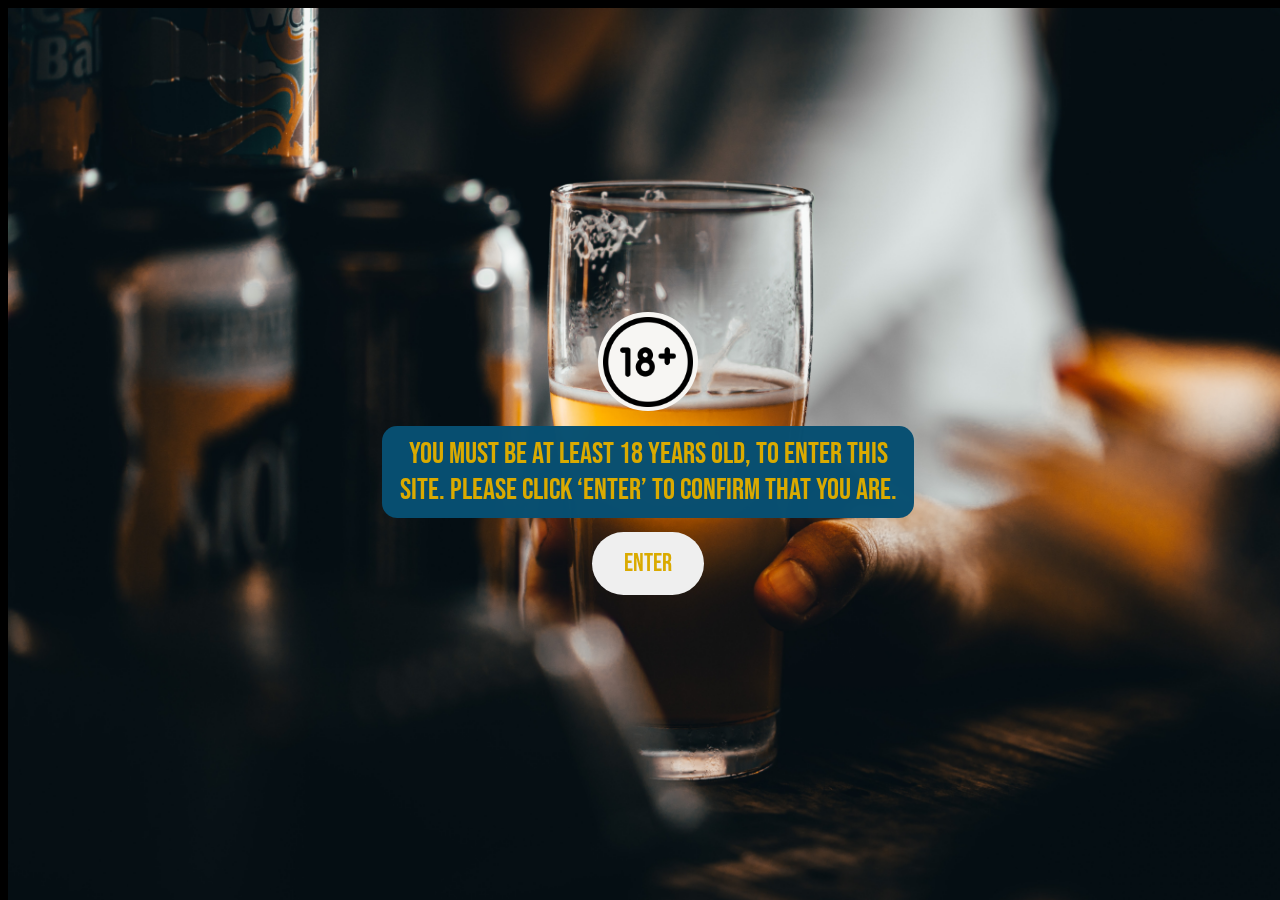
<file: index.html>
<!DOCTYPE html>
<html lang="en">
    <head>
        <meta charset="UTF-8">
        <title>18+</title>
        <link rel="stylesheet" href="index.css">
        <link rel="shortcut icon" href="images/favicon.svg">
        <meta name="description" content="Definitely, best beer market">
        <meta name="keywords" content="beer, beer shop, beer market, alcohol, beer kharkiv, beer delievery">
        <link media="print" rel="stylesheet" href="print.css">
        <meta name="viewport" content="width=device-width, initial-scale=1.0" />
    </head>
    <body>

        <div class="container">
            <div class="center">
                <div class="object">
                    <div class="image">
                        <img alt="18+" src="images/age-limit.png">
                    </div>
                </div>
                <div class="text" >
                    You must be at least 18 years old, to enter this site.
                    Please click ‘Enter’ to confirm that you are.
                </div>
                <div class="object">
                    <form action="beergo-catalog-beer.html" target="_self" >
                        <button class="button">Enter</button>
                    </form>
                </div>
            </div>
        </div>

    </body>
</html>
</file>
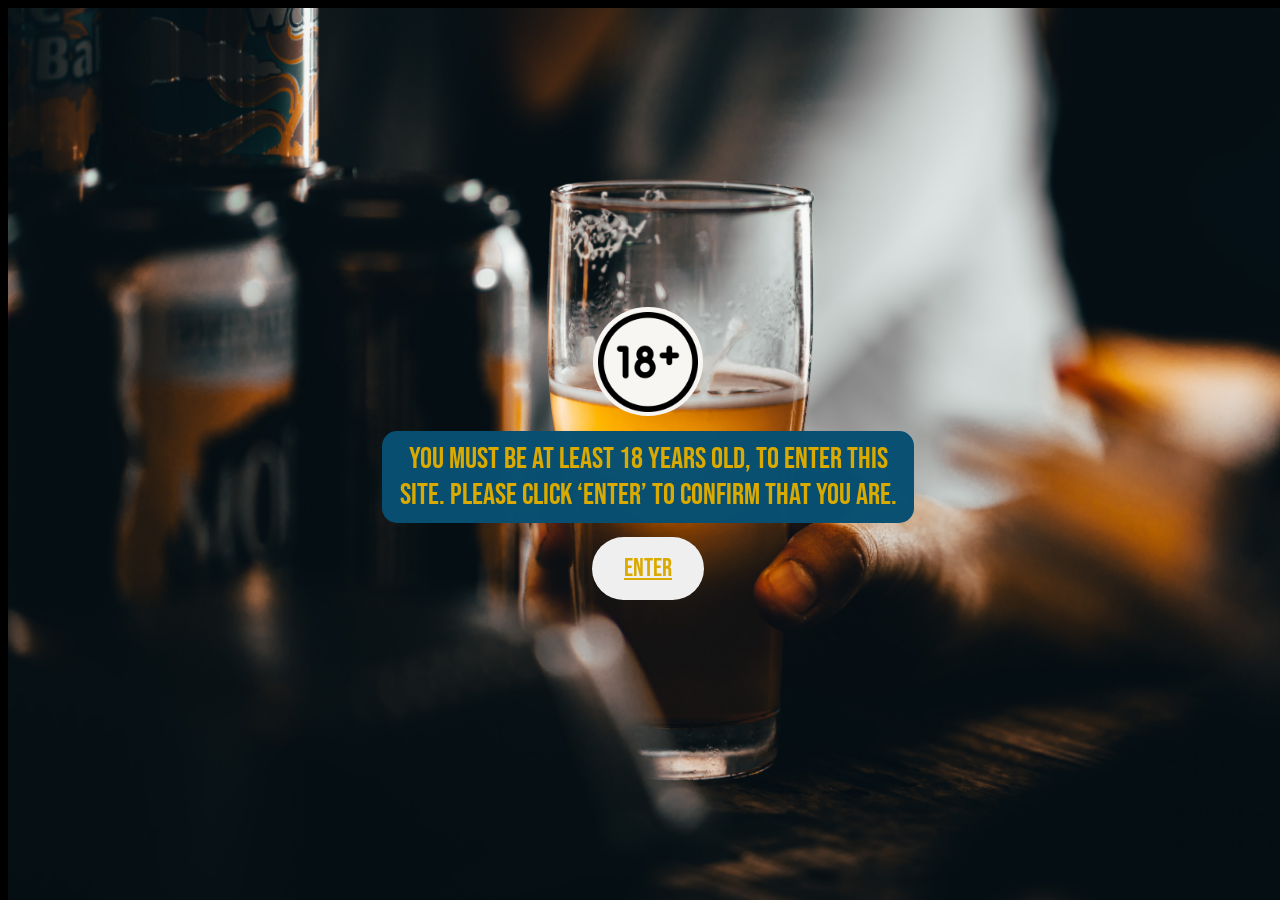
<file: untitleddd 3/index.html>
<!DOCTYPE html>
<html lang="en">
    <head>
        <meta charset="UTF-8">
        <title>18+</title>
        <link rel="stylesheet" href="index.css">
    </head>
    <body>
    <div class="container">
        <div class="center">
            <div class="object">
                <div class="image">
                    <img alt="18+" src="images/age-limit.png" width="100" height="100">
                </div>
            </div>
        <div class="text" >
            You must be at least 18 years old, to enter this site.
            Please click ‘Enter’ to confirm that you are.
        </div>
            <div class="object">
                <button class="button"> <a href="beergo-catalog-beer.html">Enter</a> </button>
            </div>
        </div>
    </div>
    </body>
</html>
</file>
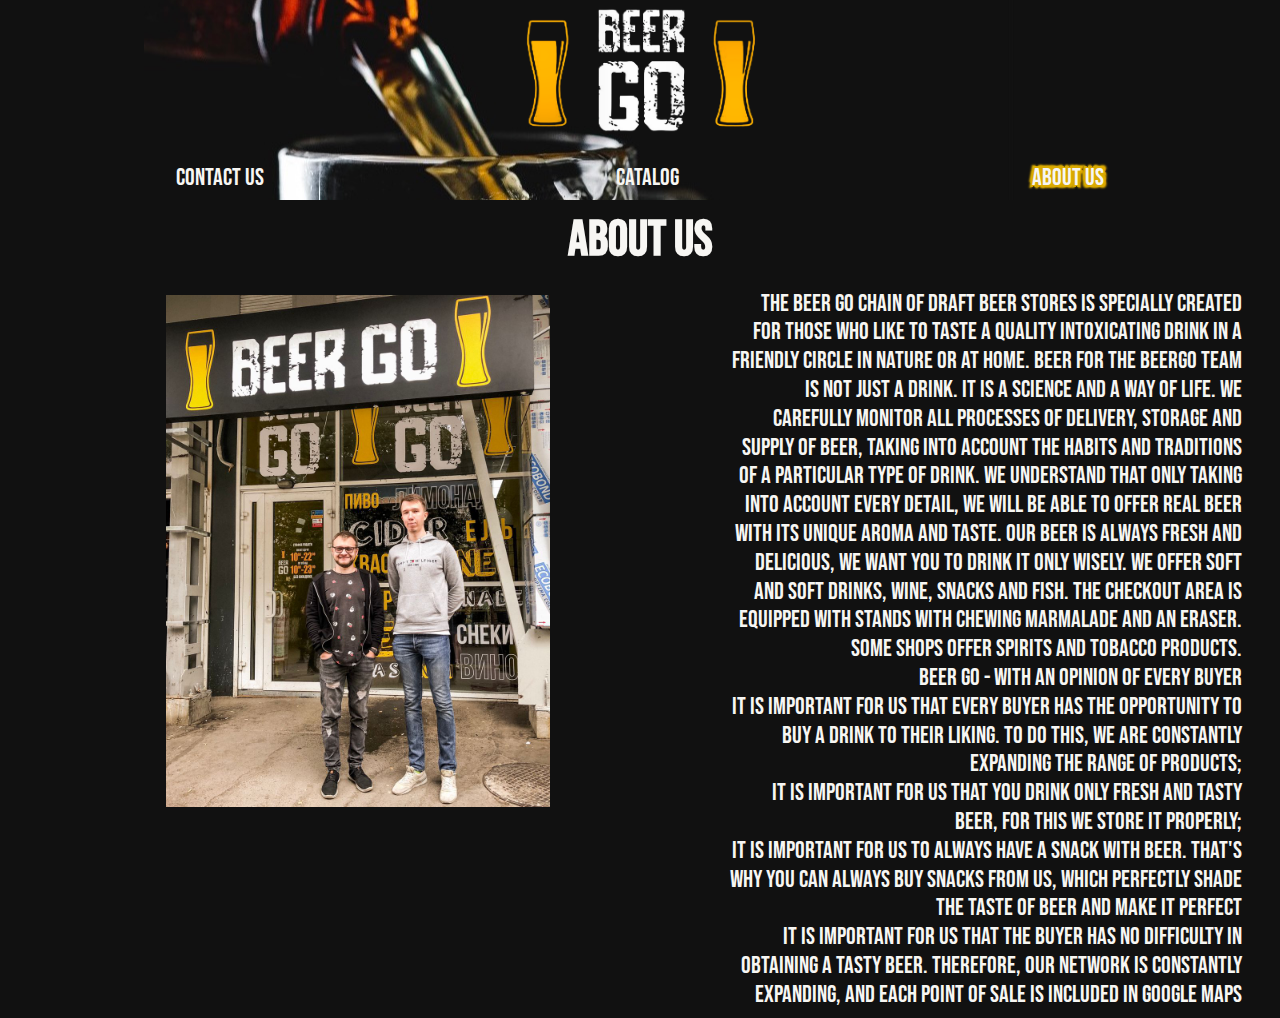
<file: beergo-about-us.html>
<!DOCTYPE html>
<html lang="en">
    <head>
        <meta charset="UTF-8">
        <title>About us</title>
        <link rel="stylesheet" href="base.css">
        <link rel="stylesheet" href="beergo-about-us.css">
        <link rel="shortcut icon" href="images/favicon.svg">
        <meta name="description" content="Our main principles of work" />
        <meta name="viewport" content="width=device-width, initial-scale=1.0">
        <link media="print" rel="stylesheet" href="print.css">
        <link rel="stylesheet" type="text/css" media="(max-width:480px)" href="base-mobile.css" />
    </head>
    <body>

        <div class="container">
            <header class="top-picture">
                    <div class="header-icon">
                        <img id="headerpicture" src="images/IMG_2230.png" alt="header picture">
                    </div>
                    <nav class="navigation">
                        <div class="menu">
                            <div class="menu-item">
                                <a href="beergo-contacts.html">Contact us</a>
                            </div>
                            <div class="menu-item">
                                <a href="beergo-catalog-beer.html">Catalog</a>
                            </div>
                            <div class="menu-item">
                                <a href="beergo-about-us.html" class="active">About us</a>
                            </div>
                        </div>
                    </nav>
                    <h1> About us </h1>
            </header>
            <main class="about-us">
                    <div class="photo-of-us">

                        <div class="photo2">
                            <img src="images/we/photo_2020.jpg" alt="Something went wrong :( Here should be photo of us">
                        </div>
                    </div>
                    <div class="text-about-us">
                        The Beer Go chain of draft beer stores is specially created for those who like to taste a quality intoxicating drink in a friendly circle in nature or at home. Beer for the BeerGo team is not just a drink. It is a science and a way of life. We carefully monitor all processes of delivery, storage and supply of beer, taking into account the habits and traditions of a particular type of drink. We understand that only taking into account every detail, we will be able to offer real beer with its unique aroma and taste.
                        Our beer is always fresh and delicious, we want you to drink it only wisely.
                        We offer soft and soft drinks, wine, snacks and fish. The checkout area is equipped with stands with chewing marmalade and an eraser. Some shops offer spirits and tobacco products.

                        <p>
                       Beer Go - WITH AN OPINION OF EVERY BUYER

                        </p>

                        <p>
                        It is important for us that every buyer has the opportunity to buy a drink to their liking. To do this, we are constantly expanding the range of products;

                        </p>

                        <p> It is important for us that you drink only fresh and tasty beer, for this we store it properly;

                        </p>
                            <p>It is important for us to always have a snack with beer. That's why you can always buy snacks from us, which perfectly shade the taste of beer and make it perfect

                            </p>
                            <p> It is important for us that the buyer has no difficulty in obtaining a tasty beer. Therefore, our network is constantly expanding, and each point of sale is included in Google Maps

                        </p>
                    </div>
            </main>
        </div>
    </body>
</html>
</file>
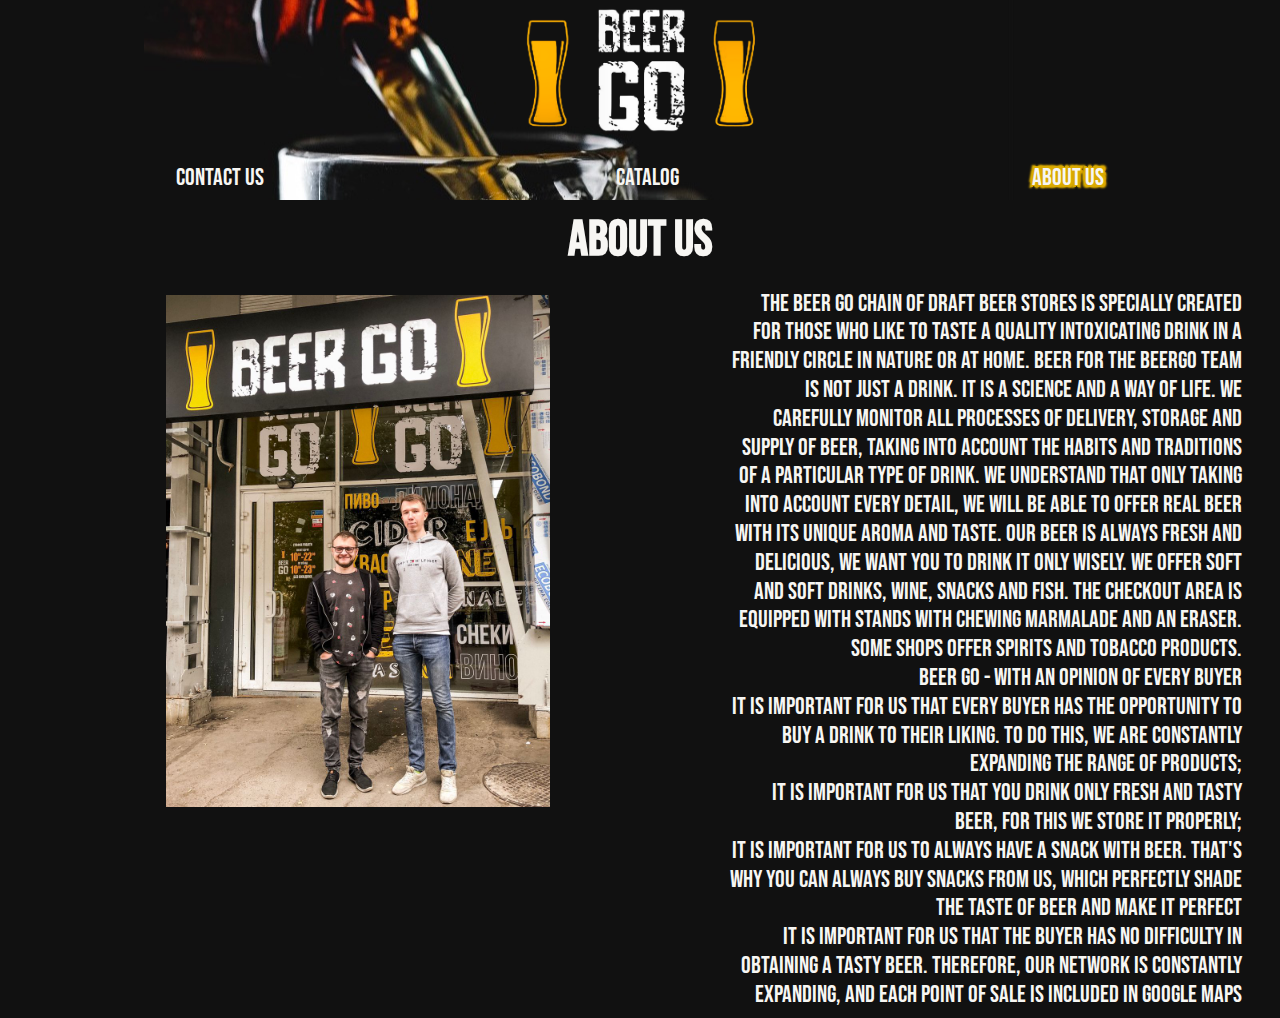
<file: beergo-about-us — копия.html>
<!DOCTYPE html>
<html lang="en">
    <head>
        <meta charset="UTF-8">
        <title>About us</title>
        <link rel="stylesheet" href="base.css">
        <link rel="stylesheet" href="beergo-about-us.css">
        <link rel="shortcut icon" href="images/favicon.ico" type="image/x-icon">
    </head>
    <body>
        <div class="container">
                <div class="top-picture">
                    <div class="header-icon">
                        <img id="headerpicture" src="images/IMG_2230.png">
                    </div>
                    <nav class="navigation">
                        <div class="menu">
                            <div class="menu-item">
                                <a href="beergo-contacts.html">Contact us</a>
                            </div>
                            <div class="menu-item">
                                <a href="beergo-catalog-beer.html">Catalog</a>
                            </div>
                            <div class="menu-item">
                                <a href="beergo-about-us.html" class="active">About us</a>
                            </div>
                        </div>
                    </nav>
                    <h1> About us </h1>
                </div>
            <div class="about-us">
                <div class="photo-of-us">

                    <div class="photo2">
                        <img src="images/we/photo_2020-11-28 22.20.38.jpeg" alt="Something went wrong :( Here should be photo of us">
                    </div>
                </div>
                <div class="text-about-us">
                    The Beer Go chain of draft beer stores is specially created for those who like to taste a quality intoxicating drink in a friendly circle in nature or at home. Beer for the BeerGo team is not just a drink. It is a science and a way of life. We carefully monitor all processes of delivery, storage and supply of beer, taking into account the habits and traditions of a particular type of drink. We understand that only taking into account every detail, we will be able to offer real beer with its unique aroma and taste.
                    Our beer is always fresh and delicious, we want you to drink it only wisely.
                    We offer soft and soft drinks, wine, snacks and fish. The checkout area is equipped with stands with chewing marmalade and an eraser. Some shops offer spirits and tobacco products.

                   <p>
                       Beer Go - WITH AN OPINION OF EVERY BUYER

                   </p>

                    <p>
                        It is important for us that every buyer has the opportunity to buy a drink to their liking. To do this, we are constantly expanding the range of products;

                    </p>

                   <p> It is important for us that you drink only fresh and tasty beer, for this we store it properly;

                   </p>
                    <p>It is important for us to always have a snack with beer. That's why you can always buy snacks from us, which perfectly shade the taste of beer and make it perfect

                    </p>
                   <p> It is important for us that the buyer has no difficulty in obtaining a tasty beer. Therefore, our network is constantly expanding, and each point of sale is included in Google Maps

                   </p>
                </div>
            </div>

        </div>
    </body>
</html>
</file>
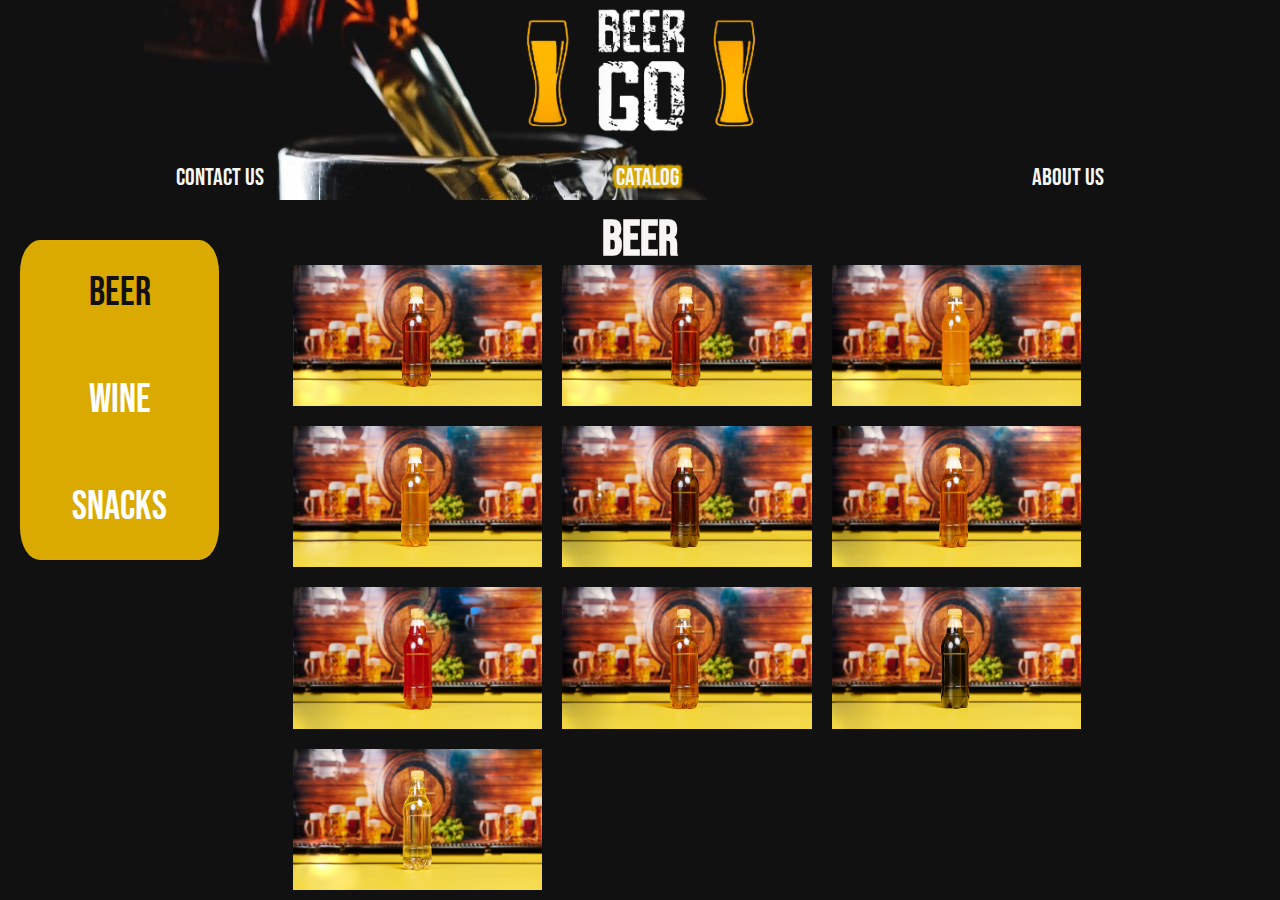
<file: beergo-catalog-beer.html>
<!DOCTYPE html>
<html lang="en">
    <head>
        <meta charset="UTF-8">
        <title>Catalog</title>
        <link rel="stylesheet" type="text/css" href="base.css">
        <link rel="stylesheet" type="text/css" href="beergo-catalog.css">
        <link rel="shortcut icon" href="images/favicon.svg" >
        <meta name="description" content="BeerGo store product catalog" />
        <meta name="viewport" content="width=device-width, initial-scale=1.0">
        <link media="print" rel="stylesheet" href="print.css">
        <link rel="stylesheet" type="text/css" media="(max-width:480px)" href="base-mobile.css" />
        <link rel="stylesheet" type="text/css" media="(max-width:480px)" href="beergo-catalog-mobile.css" />

    </head>
    <body>

        <div class="container">
            <header class="top-picture">
                <div class="header-icon">
                    <img id="headerpicture" src="images/IMG_2230.png" alt="Beer Go">
                </div>
                <nav class="navigation">
                    <div class="menu">
                        <div class="menu-item">
                            <a href="beergo-contacts.html">Contact us</a>
                        </div>
                        <div class="menu-item">
                            <a class="active">Catalog</a>
                        </div>
                        <div class="menu-item">
                            <a href="beergo-about-us.html">About us</a>
                        </div>
                    </div>
                </nav>
                <h1 class="page-title">Beer</h1>
            </header>

            <main class="main">

                    <aside class="sidemenu">
                        <div class="sidemenu-items-container">
                            <div class="sidemenu-item-active"><a href="beergo-catalog-beer.html">Beer</a></div>
                            <div class="sidemenu-item"><a href="beergo-catalog-wine.html"> Wine </a></div>
                            <div class="sidemenu-item"><a href="beergo-catalog-snacks.html">Snacks</a></div>
                        </div>
                    </aside>

                <div class="products-menu">
                        <div class="product">
                        <img src="products/altmuller.jpg" alt="Something went wrong :( Trust us, our beer is beautiful!" class="product-picture">
                        <div class="name">
                            <p class="productNameText">Altmuller</p>
                        </div>
                        </div>
                        <div class="product">
                        <img src="products/altmuller.jpg" alt="Something went wrong :( Trust us, our beer is beautiful!" class="product-picture">
                        <div class="name">
                            <p class="productNameText">Blanche New Brew</p>
                        </div>
                        </div>
                        <div class="product">
                        <img src="products/Weisburgwhite.jpg" alt="Something went wrong :( Trust us, our beer is beautiful!" class="product-picture">
                        <div class="name">
                            <p class="productNameText">Weisburg white</p>
                        </div>
                        </div>
                        <div class="product">
                        <img src="products/Weisburglight.jpg" alt="Something went wrong :( Trust us, our beer is beautiful!" class="product-picture">
                        <div class="name">
                            <p class="productNameText">Weisburg light</p>
                        </div>
                        </div>
                        <div class="product">
                        <img src="products/oakgarden.jpg" alt="Something went wrong :( Trust us, our beer is beautiful!" class="product-picture">
                        <div class="name">
                            <p class="productNameText">Oak garden</p>
                        </div>
                        </div>
                        <div class="product">
                        <img src="products/soulofabrewer.jpg" alt="Something went wrong :( Trust us, our beer is beautiful!" class="product-picture">
                        <div class="name">
                            <p class="productNameText">soul of a brewer</p>
                        </div>
                        </div>
                        <div class="product">
                        <img src="products/raspberrycider.jpg" alt="Something went wrong :( Trust us, our beer is beautiful!" class="product-picture">
                        <div class="name">
                            <p class="productNameText">raspberry cider</p>
                        </div>
                        </div>
                        <div class="product">
                        <img src="products/madbrew.jpg" alt="Something went wrong :( Trust us, our beer is beautiful!" class="product-picture">
                        <div class="name">
                            <p class="productNameText">Mad brew IPA</p>
                        </div>
                        </div>
                        <div class="product">
                        <img src="products/originaldark.jpg" alt="Something went wrong :( Trust us, our beer is beautiful!" class="product-picture">
                        <div class="name">
                            <p class="productNameText">Original Dark New Brew</p>
                        </div>
                        </div>
                            <div class="product">
                                <img src="products/fragolinowithstrawberries.jpg" alt="Something went wrong :( Trust us, our beer is beautiful!" class="product-picture">
                            <div class="name">
                                <p class="productNameText">Fragolino</p><wbr><p>with</p><wbr><p>strawberries</p>
                            </div>
                        </div>
                </div>
            </main>
        </div>
    </body>
</html>
</file>
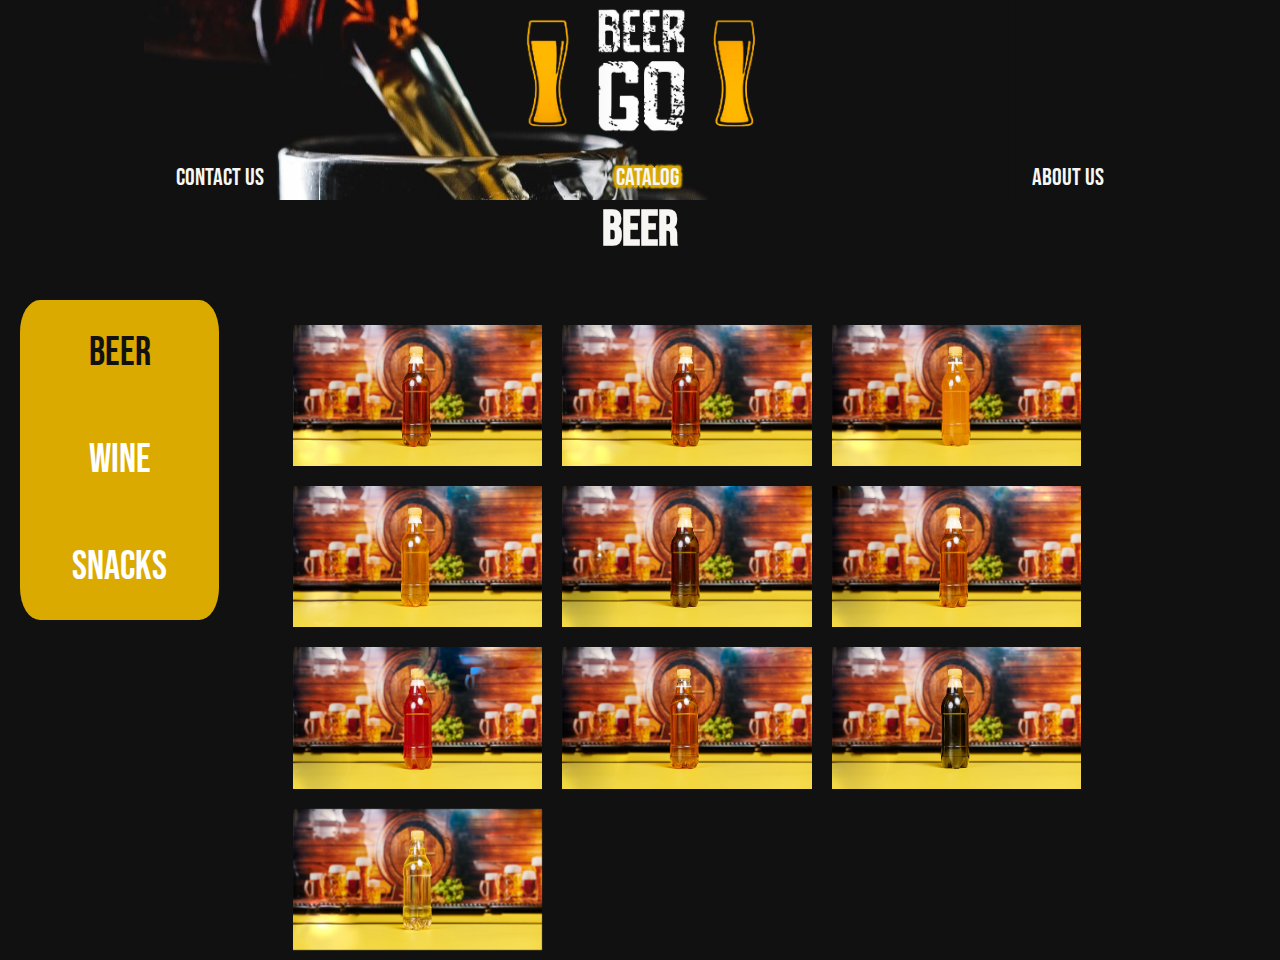
<file: beergo-catalog-beer — копия.html>
<!DOCTYPE html>
<html lang="en">
    <head>
        <meta charset="UTF-8">
        <title>Catalog</title>
        <link rel="stylesheet" href="base.css">
        <link rel="stylesheet" href="beergo-catalog.css">
        <link rel="shortcut icon" href="images/favicon.ico" type="image/x-icon">
    </head>
    <body>
        <div class="container">

            <div class="top-picture">
                <div class="header-icon">
                    <img id="headerpicture" src="images/IMG_2230.png" alt="Beer Go">
                </div>
                <nav class="navigation">
                    <div class="menu">
                        <div class="menu-item">
                            <a href="beergo-contacts.html">Contact us</a>
                        </div>
                        <div class="menu-item">
                            <a class="active">Catalog</a>
                        </div>
                        <div class="menu-item">
                            <a href="beergo-about-us.html">About us</a>
                        </div>
                    </div>
                </nav>
            </div>


            <h1 class="page-title">Beer</h1>
            <div class="main">
                <div class="sidemenu">
                    <div class="sidemenu-items-container">
                        <div class="sidemenu-item-active"><a href="beergo-catalog-beer.html">Beer</a></div>
                        <div class="sidemenu-item"><a href="beergo-catalog-wine.html"> Wine </a></div>
                        <div class="sidemenu-item"><a href="beergo-catalog-snacks.html">Snacks</a></div>
                    </div>
                </div>
                <div class="products-menu">
                    <div class="product">
                        <img src="products/altmuller.jpg" alt="Something went wrong :( Trust us, our beer is beautiful!" class="product-picture">
                        <div class="name">
                            <p class="productNameText">Altmuller</p>
                        </div>
                    </div>
                    <div class="product">
                        <img src="products/altmuller.jpg" alt="Something went wrong :( Trust us, our beer is beautiful!" class="product-picture">
                        <div class="name">
                            <p class="productNameText">Blanche New Brew</p>
                        </div>
                    </div>
                    <div class="product">
                        <img src="products/Weisburgwhite.jpg" alt="Something went wrong :( Trust us, our beer is beautiful!" class="product-picture">
                        <div class="name">
                            <p class="productNameText">Weisburg white</p>
                        </div>
                    </div>
                    <div class="product">
                        <img src="products/Weisburglight.jpg" alt="Something went wrong :( Trust us, our beer is beautiful!" class="product-picture">
                        <div class="name">
                            <p class="productNameText">Weisburg light</p>
                        </div>
                    </div>
                    <div class="product">
                        <img src="products/oakgarden.jpg" alt="Something went wrong :( Trust us, our beer is beautiful!" class="product-picture">
                        <div class="name">
                            <p class="productNameText">Oak garden</p>
                        </div>
                    </div>
                    <div class="product">
                        <img src="products/soulofabrewer.jpg" alt="Something went wrong :( Trust us, our beer is beautiful!" class="product-picture">
                        <div class="name">
                            <p class="productNameText">soul of a brewer</p>
                        </div>
                    </div>
                    <div class="product">
                        <img src="products/raspberrycider.jpg" alt="Something went wrong :( Trust us, our beer is beautiful!" class="product-picture">
                        <div class="name">
                            <p class="productNameText">raspberry cider</p>
                        </div>
                    </div>
                    <div class="product">
                        <img src="products/madbrew.jpg" alt="Something went wrong :( Trust us, our beer is beautiful!" class="product-picture">
                        <div class="name">
                            <p class="productNameText">Mad brew IPA</p>
                        </div>
                    </div>
                    <div class="product">
                        <img src="products/originaldark.jpg" alt="Something went wrong :( Trust us, our beer is beautiful!" class="product-picture">
                        <div class="name">
                            <p class="productNameText">Original Dark New Brew</p>
                        </div>
                    </div>
                    <div class="product">
                        <img src="products/fragolinowithstrawberries.jpg" alt="Something went wrong :( Trust us, our beer is beautiful!" class="product-picture">
                        <div class="name">
                            <p class="productNameText">Fragolino</p><wbr><p>with</p><wbr><p>strawberries</p>
                        </div>
                    </div>
                </div>
            </div>
        </div>
    </body>
</html>
</file>
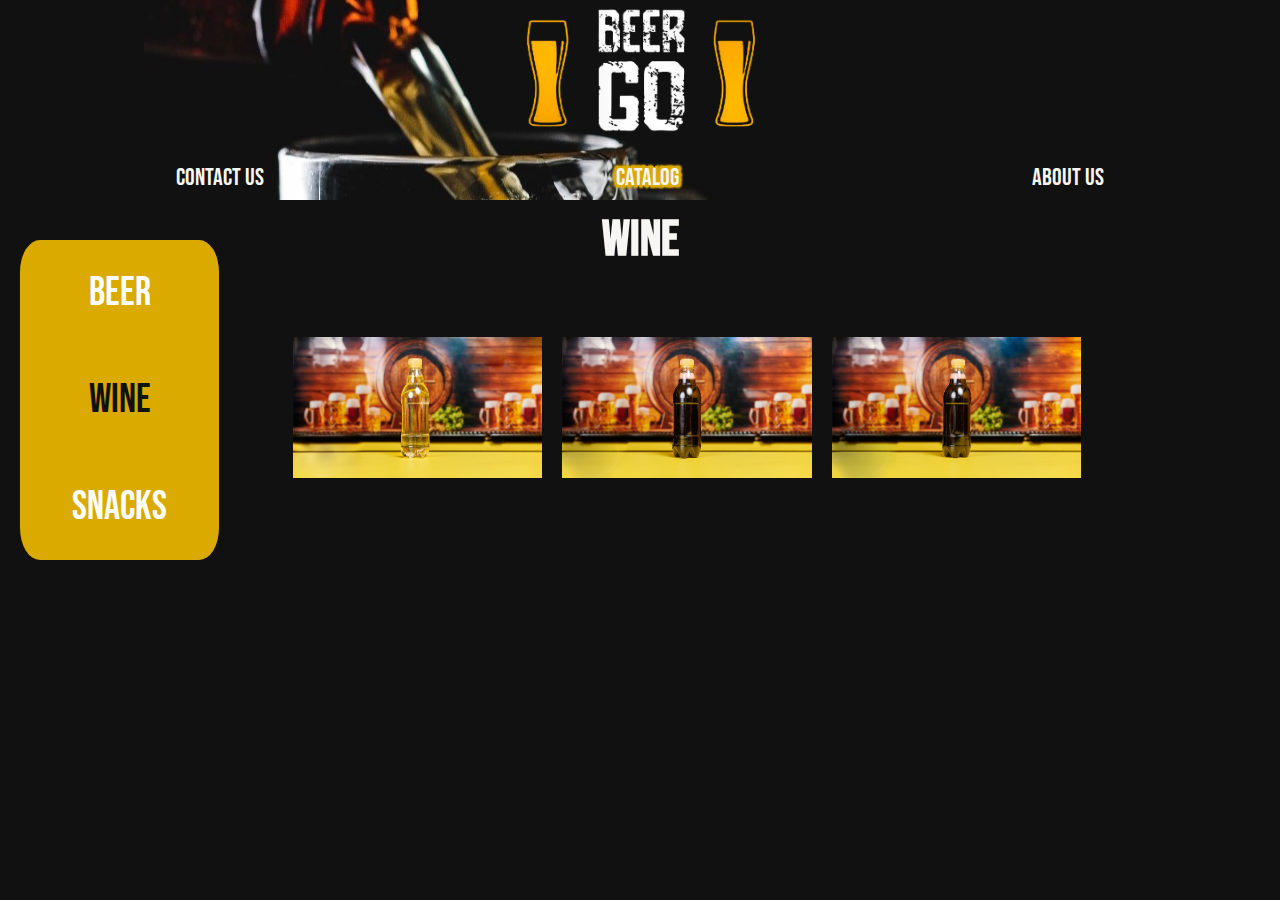
<file: beergo-catalog-wine.html>
<!DOCTYPE html>
<html lang="en">
    <head>
        <meta charset="UTF-8">
        <title>Catalog</title>
        <link rel="stylesheet" href="base.css">
        <link rel="stylesheet" href="beergo-catalog.css">
        <link rel="shortcut icon" href="images/favicon.svg">
        <meta name="description" content="BeerGo store product catalog" />
        <meta name="viewport" content="width=device-width, initial-scale=1.0">
        <link media="print" rel="stylesheet" href="print.css">
        <link rel="stylesheet" type="text/css" media="(max-width:480px)" href="base-mobile.css" />
        <link rel="stylesheet" type="text/css" media="(max-width:480px)" href="beergo-catalog-mobile.css" />

    </head>
    <body>

        <div class="container">
            <header class="top-picture">
                        <div class="header-icon">
                            <img id="headerpicture" src="images/IMG_2230.png" alt="Beer go">
                        </div>
                        <nav class="navigation">
                            <div class="menu">
                                <div class="menu-item">
                                    <a href="beergo-contacts.html">Contact us</a>
                                </div>
                                <div class="menu-item">
                                    <a class="active">Catalog</a>
                                </div>
                                <div class="menu-item">
                                    <a href="beergo-about-us.html">About us</a>
                                </div>
                            </div>
                        </nav>
                <h1 class="page-title">Wine</h1>
            </header>
            <main class="main">

                    <aside class="sidemenu">
                        <div class="sidemenu-items-container">
                            <div class="sidemenu-item"><a href = "beergo-catalog-beer.html">Beer</a></div>
                            <div class="sidemenu-item-active"><a href="beergo-catalog-wine.html">Wine</a></div>
                            <div class="sidemenu-item"><a href="beergo-catalog-snacks.html">Snacks</a></div>
                        </div>
                    </aside>


                    <div class="products-menu">
                        <div class="product">
                            <img src="products/whitewine.jpg" alt="Something went wrong :( Trust us, our wine is beautiful!" class="product-picture">
                            <div class="name">
                                <p class="product-name-text">White wine</p>
                            </div>
                        </div>
                        <div class="product">
                                <img src="products/mulledwine.jpg" alt="Something went wrong :( Trust us, our wine is beautiful!" class="product-picture">
                                <div class="name">
                                    <p class="product-name-text">Mulled wine</p>
                                </div>
                        </div>

                        <div class="product">
                                <img src="products/redwine.jpg" alt="Something went wrong :( Trust us, our wine is beautiful!" class="product-picture">
                                <div class="name">
                                <p class="product-name-text">Red wine</p>
                                </div>
                        </div>
                    </div>
            </main>
        </div>
    </body>
</html>
</file>
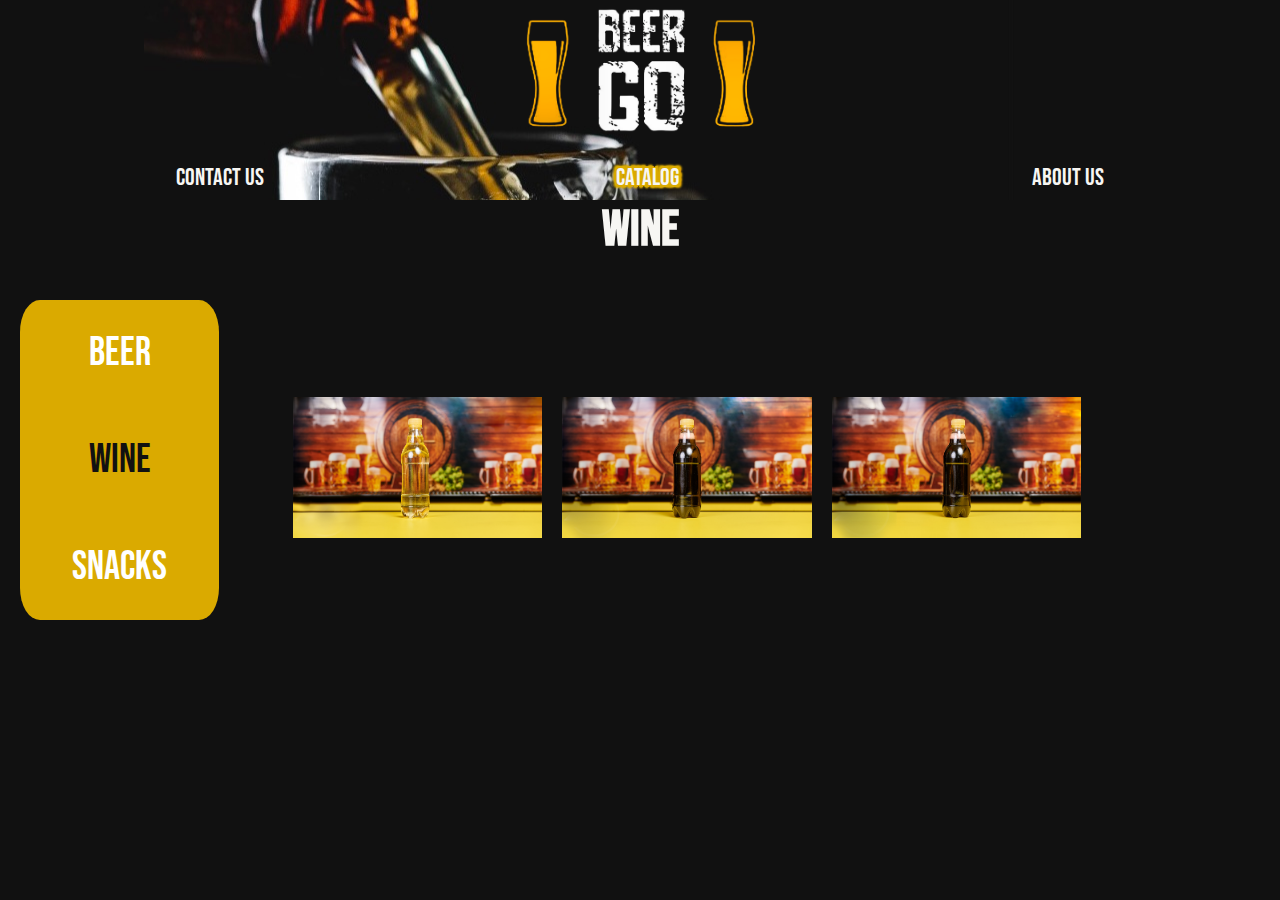
<file: beergo-catalog-wine — копия.html>
<!DOCTYPE html>
<html lang="en">
    <head>
        <meta charset="UTF-8">
        <title>Catalog</title>
        <link rel="stylesheet" href="base.css">
        <link rel="stylesheet" href="beergo-catalog.css">
        <link rel="shortcut icon" href="images/favicon.ico" type="image/x-icon">
    </head>
    <body>
        <div class="container">
            <div class="header">
                <div class="top-picture">
                    <div class="header-icon">
                        <img id="headerpicture" src="images/IMG_2230.png" alt="Beer go">
                    </div>
                    <nav class="navigation">
                        <div class="menu">
                            <div class="menu-item">
                                <a href="beergo-contacts.html">Contact us</a>
                            </div>
                            <div class="menu-item">
                                <a class="active">Catalog</a>
                            </div>
                            <div class="menu-item">
                                <a href="beergo-about-us.html">About us</a>
                            </div>
                        </div>
                    </nav>
                </div>

            </div>
            <h1 class="page-title">Wine</h1>
            <div class="main">
                <div class="sidemenu">
                    <div class="sidemenu-items-container">
                        <div class="sidemenu-item"><a href = "beergo-catalog-beer.html">Beer</a></div>
                        <div class="sidemenu-item-active"><a href="beergo-catalog-wine.html">Wine</a></div>
                        <div class="sidemenu-item"><a href="beergo-catalog-snacks.html">Snacks</a></div>
                    </div>
                </div>
                <div class="products-menu">
                    <div class="product">
                        <img src="products/whitewine.jpg" alt="Something went wrong :( Trust us, our wine is beautiful!" class="product-picture">
                        <div class="name">
                            <p class="product-name-text">White wine</p>
                        </div>
                    </div>
                    <div class="product">
                        <img src="products/mulledwine.jpg" alt="Something went wrong :( Trust us, our wine is beautiful!" class="product-picture">
                        <div class="name">
                            <p class="product-name-text">Mulled wine</p>
                        </div>
                    </div>
                    <div class="product">
                        <img src="products/redwine.jpg" alt="Something went wrong :( Trust us, our wine is beautiful!" class="product-picture">
                        <div class="name">
                            <p class="product-name-text">Red wine</p>
                        </div>
                    </div>
                </div>
            </div>
        </div>

    </body>
</html>
</file>
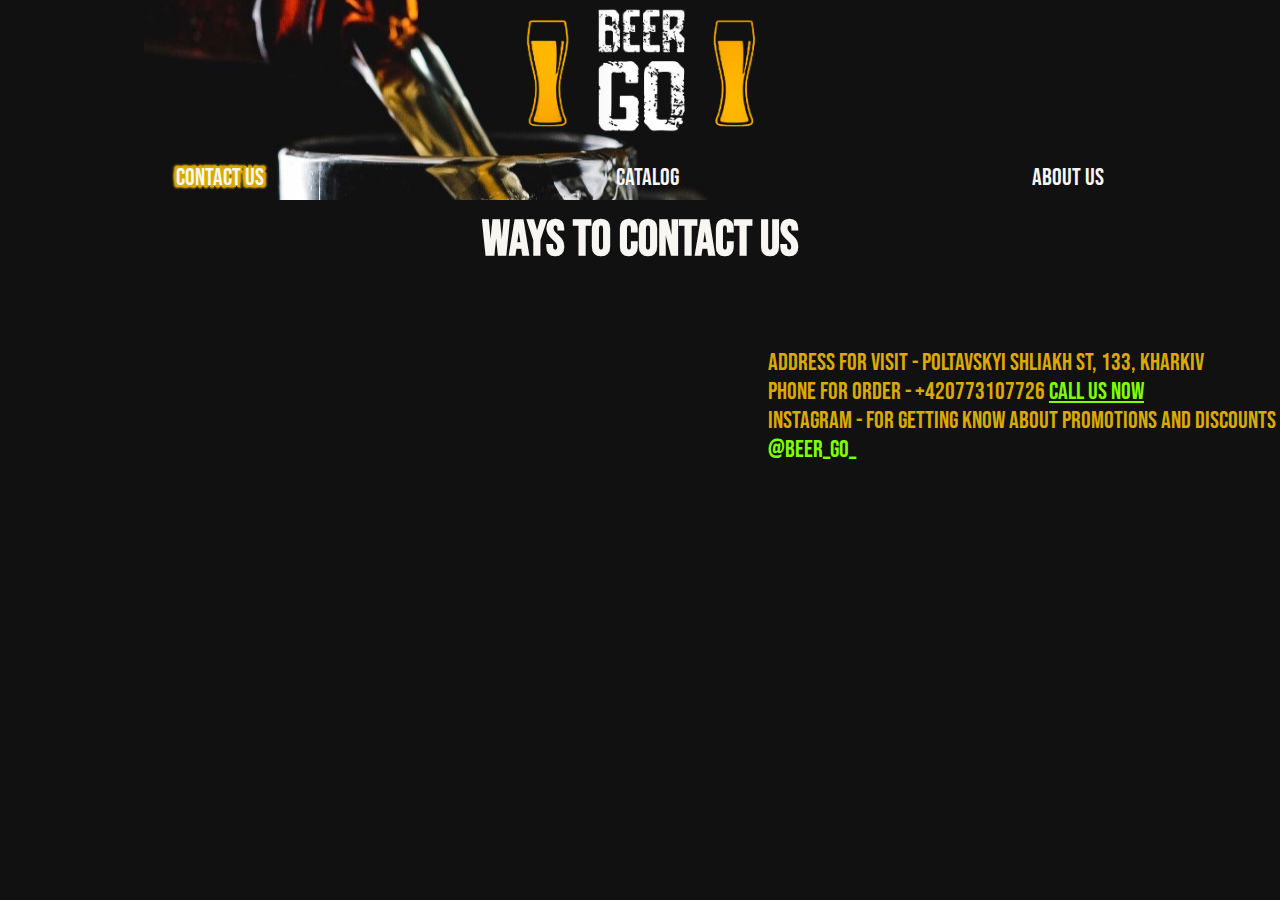
<file: beergo-contacts.html>
<!DOCTYPE html>
<html lang="en">
    <head>
        <meta charset="UTF-8">
        <title>Contact us</title>
        <link rel="stylesheet" href="base.css">
        <link rel="shortcut icon" href="images/favicon.svg" >
        <meta name="description" content="Beergo - how to contact us and where to find us." />
        <meta name="viewport" content="width=device-width, initial-scale=1.0">
        <link media="print" rel="stylesheet" href="print.css">
        <link rel="stylesheet" type="text/css" media="(max-width:480px)" href="base-mobile.css" />

    </head>
    <body>
        <div class="container">
            <header class="top-picture">
                <div class="header-icon">
                    <img id="headerpicture" src="images/IMG_2230.png" alt="header picture">
                </div>
                    <nav class="navigation">
                        <div class="menu">
                            <div class="menu-item">
                                <a href="beergo-contacts.html" class="active">Contact us</a>
                            </div>
                            <div class="menu-item">
                                <a href="beergo-catalog-beer.html">Catalog</a>
                            </div>
                            <div class="menu-item">
                                <a href="beergo-about-us.html">About us</a>
                            </div>
                        </div>
                    </nav>
                <h1> Ways to contact us </h1>
            </header>
            <main class="way-to-contact">
                    <div class="map">
                        <iframe src="https://www.google.com/maps/embed?pb=!1m18!1m12!1m3!1d2565.4589628089766!2d36.18473131521278!3d49.98400412874585!2m3!1f0!2f0!3f0!3m2!1i1024!2i768!4f13.1!3m3!1m2!1s0x4127a17072fd62e5%3A0x39c07a959a202434!2sBeer%20GO!5e0!3m2!1sen!2sua!4v1606653284244!5m2!1sen!2sua" width="600" height="450"  style="border:0;" allowfullscreen="" aria-hidden="false" tabindex="0">

                        </iframe>
                    </div>
                    <div class ="contacts">
                            <p>
                                Address for visit - Poltavskyi Shliakh St, 133, Kharkiv

                            </p>

                            <p>
                                Phone for order - +420773107726 <a style="color: chartreuse" href="tel:+420773107726">Call us now</a>

                            </p>

                            <p>
                                Instagram - for getting know about promotions and discounts <a style="color: chartreuse" href="https://www.instagram.com/beer_go_/" class="instagram"> @Beer_go_ </a>

                            </p>
                    </div>
            </main>
        </div>
    </body>
</html>
</file>
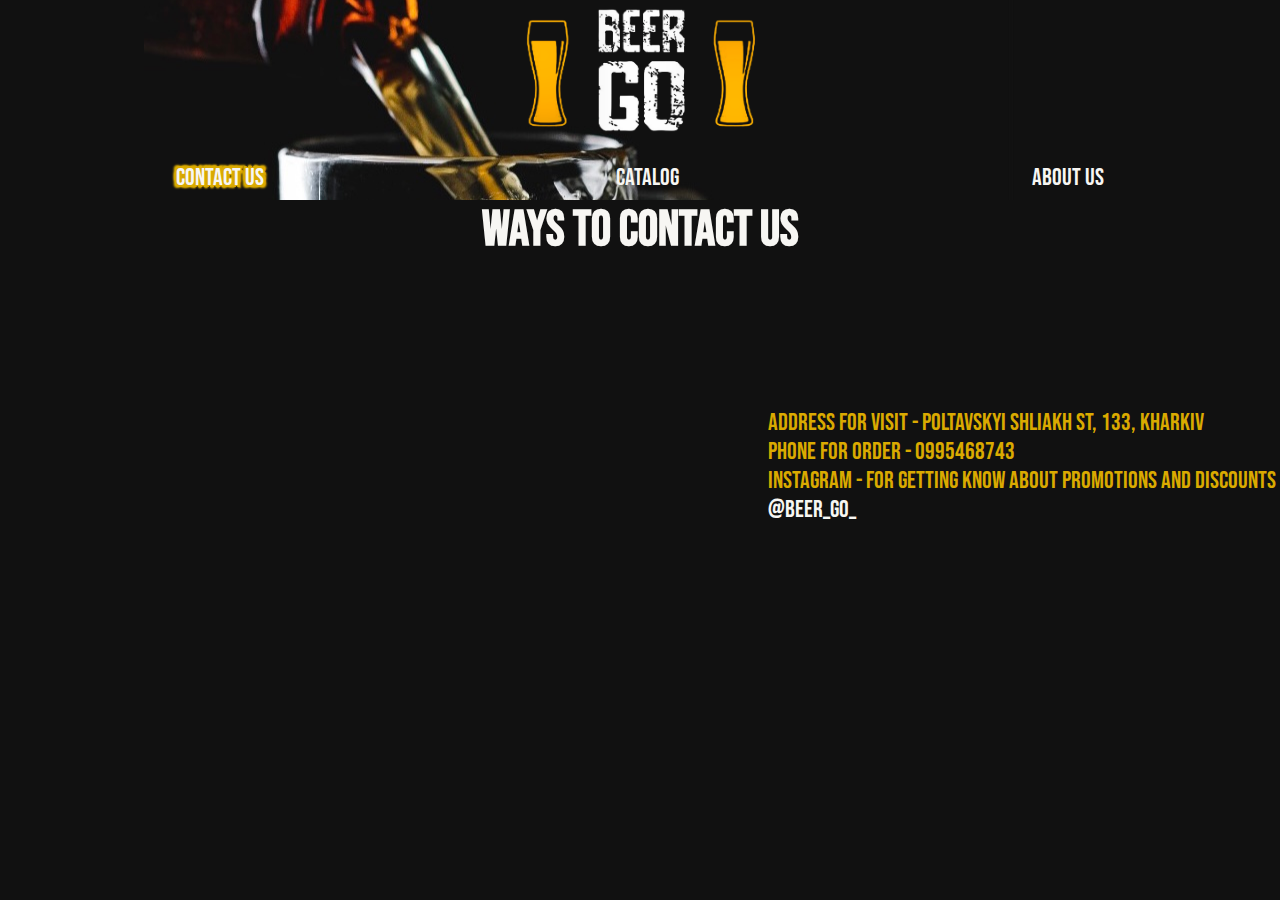
<file: beergo-contacts — копия.html>
<!DOCTYPE html>
<html lang="en">
    <head>
        <meta charset="UTF-8">
        <title>Contact us</title>
        <link rel="stylesheet" href="base.css">
        <link rel="shortcut icon" href="images/favicon.ico" type="image/x-icon">
    </head>
    <body>
        <div class="container">

            <div class="top-picture">
                <div class="header-icon">
                    <img id="headerpicture" src="images/IMG_2230.png">
                </div>
                <nav class="navigation">
                    <div class="menu">
                        <div class="menu-item">
                            <a href="beergo-contacts.html" class="active">Contact us</a>
                        </div>
                        <div class="menu-item">
                            <a href="beergo-catalog-beer.html">Catalog</a>
                        </div>
                        <div class="menu-item">
                            <a href="beergo-about-us.html">About us</a>
                        </div>
                    </div>
                </nav>
            </div>
            <h1> Ways to contact us </h1>
            <div class="way-to-contact">
                <div class="map">
                    <iframe src="https://www.google.com/maps/embed?pb=!1m18!1m12!1m3!1d2565.4589628089766!2d36.18473131521278!3d49.98400412874585!2m3!1f0!2f0!3f0!3m2!1i1024!2i768!4f13.1!3m3!1m2!1s0x4127a17072fd62e5%3A0x39c07a959a202434!2sBeer%20GO!5e0!3m2!1sen!2sua!4v1606653284244!5m2!1sen!2sua" width="600" height="450" frameborder="0" style="border:0;" allowfullscreen="" aria-hidden="false" tabindex="0">

                    </iframe>
                </div>
                    <div class ="contacts">
                        <p>
                            Address for visit - Poltavskyi Shliakh St, 133, Kharkiv

                        </p>

                        <p>
                            Phone for order - 0995468743

                        </p>

                        <p>
                            Instagram - for getting know about promotions and discounts <a href="https://www.instagram.com/beer_go_/" class="instagram"> @Beer_go_ </a>

                        </p>

                    </div>
            </div>
            </div>


    </body>
</html>
</file>
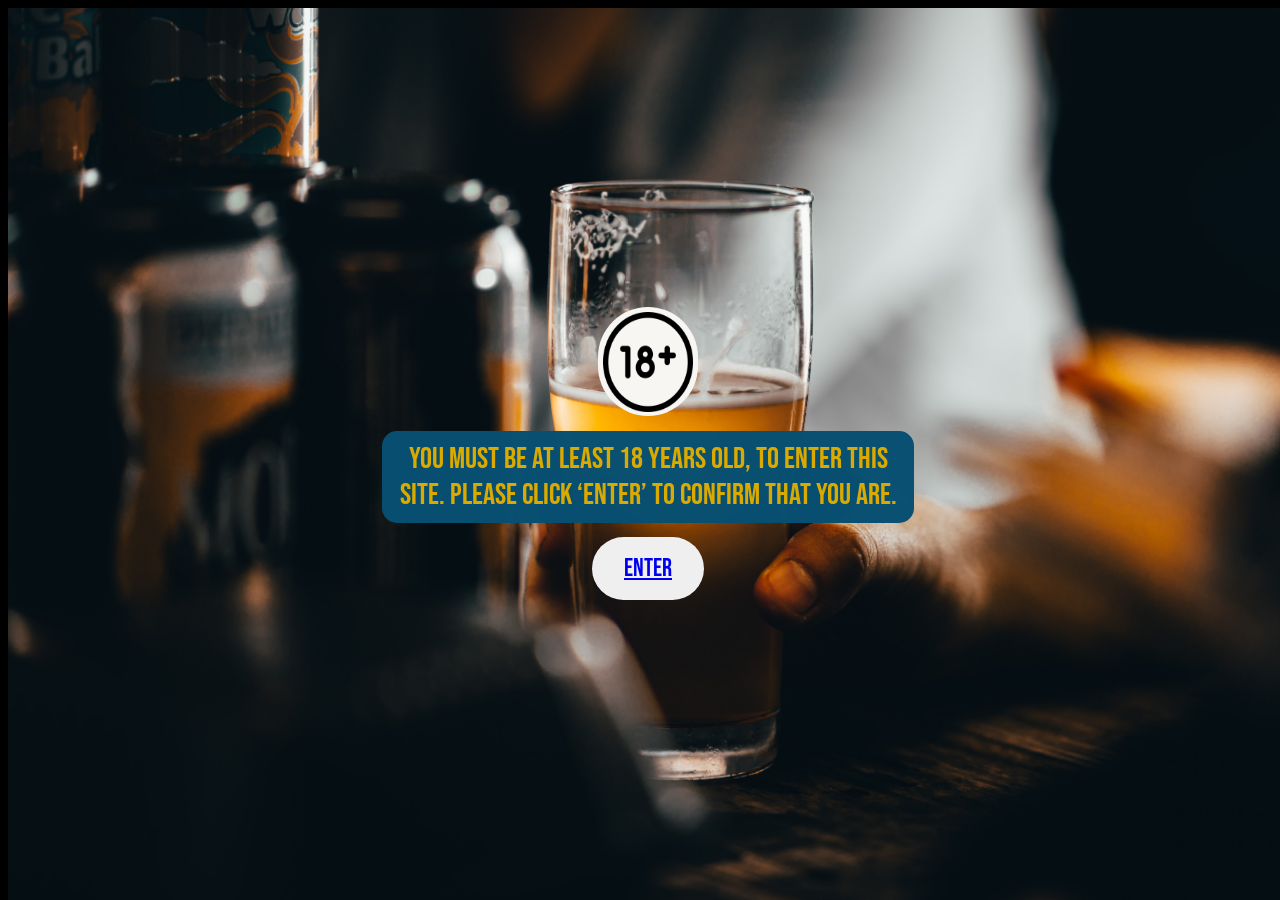
<file: index — копия.html>
<!DOCTYPE html>
<html lang="en">
    <head>
        <meta charset="UTF-8">
        <title>18+</title>
        <link rel="stylesheet" href="index.css">
        <link rel="shortcut icon" href="images/favicon.ico" type="image/x-icon">
    </head>
    <body>
    <div class="container">
        <div class="center">
            <div class="object">
                <div class="image">
                    <img alt="18+" src="images/age-limit.png" width="100" height="100">
                </div>
            </div>
        <div class="text" >
            You must be at least 18 years old, to enter this site.
            Please click ‘Enter’ to confirm that you are.
        </div>
            <div class="object">
                <button class="button"> <a href="beergo-catalog-beer.html">Enter</a> </button>
            </div>
        </div>
    </div>
    </body>
</html>
</file>
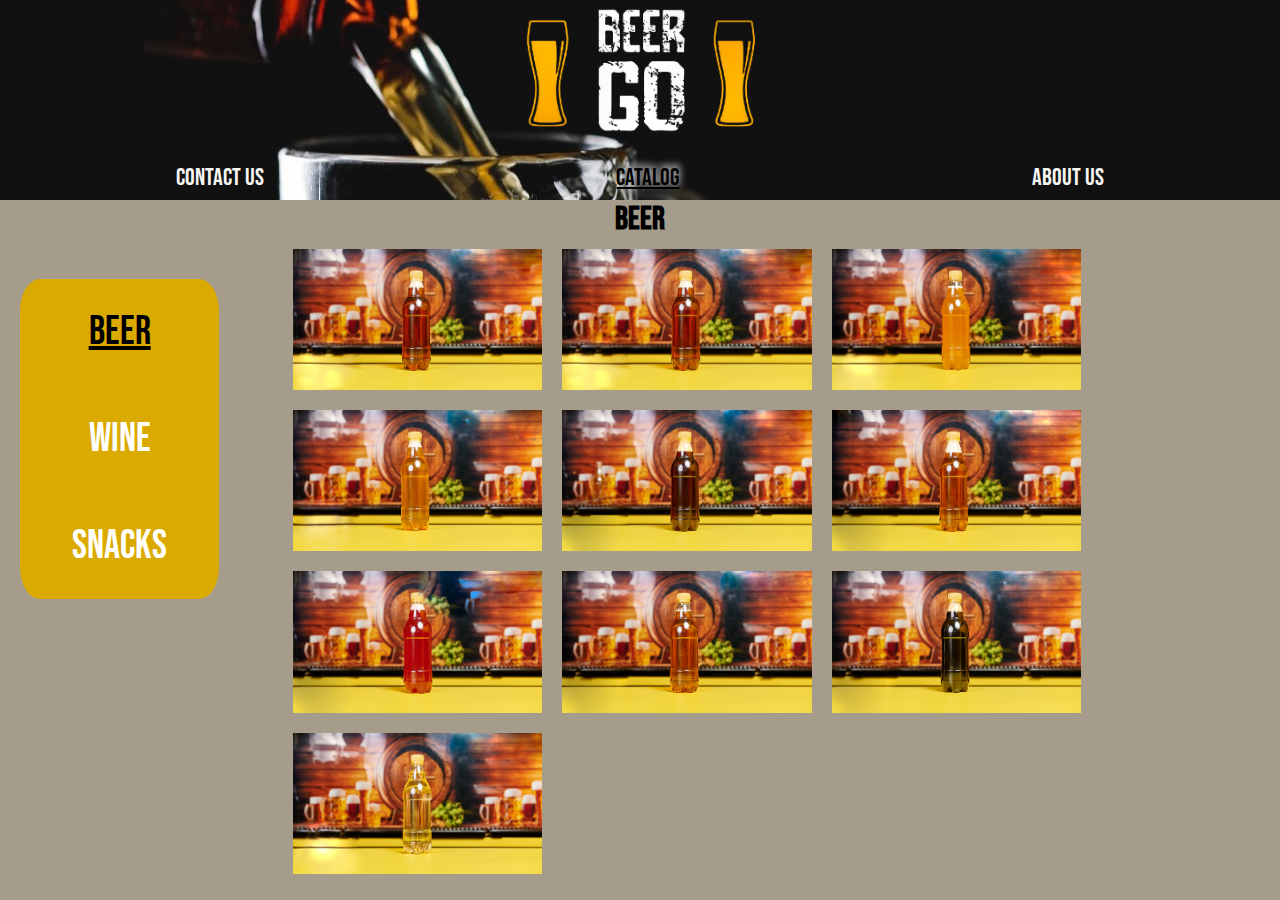
<file: untitleddd 3/beergo-catalog-beer.html>
<!DOCTYPE html>
<html lang="en">
    <head>
        <meta charset="UTF-8">
        <title>Catalog</title>
        <link rel="stylesheet" href="base.css">
        <link rel="stylesheet" href="beergo-catalog.css">
    </head>
    <body>
        <div class="container">

            <div class="top-picture">
                <div class="header-icon">
                    <img id="headerpicture" src="images/IMG_2230.png">
                </div>
                <nav class="navigation">
                    <div class="menu">
                        <div class="menu-item">
                            <a href="beergo-contacts.html">Contact us</a>
                        </div>
                        <div class="menu-item">
                            <a class="active">Catalog</a>
                        </div>
                        <div class="menu-item">
                            <a href="beergo-about-us.html">About us</a>
                        </div>
                    </div>
                </nav>
            </div>


            <h1 class="page-title">Beer</h1>
            <div class="main">
                <div class="sidemenu">
                    <div class="sidemenu-items-container">
                        <div class="sidemenu-item-active"><a href="beergo-catalog-beer.html">Beer</a></div>
                        <div class="sidemenu-item"><a href="beergo-catalog-wine.html"> Wine </a></div>
                        <div class="sidemenu-item"><a href="beergo-catalog-snacks.html">Snacks</a></div>
                    </div>
                </div>
                <div class="products-menu">
                    <div class="product">
                        <img src="products/altmuller.jpg" alt="" class="product-picture">
                        <div class="name">
                            <p class="productNameText">Altmuller</p>
                        </div>
                    </div>
                    <div class="product">
                        <img src="products/altmuller.jpg" alt="" class="product-picture">
                        <div class="name">
                            <p class="productNameText">Blanche New Brew</p>
                        </div>
                    </div>
                    <div class="product">
                        <img src="products/Weisburgwhite.jpg" alt="" class="product-picture">
                        <div class="name">
                            <p class="productNameText">Weisburg white</p>
                        </div>
                    </div>
                    <div class="product">
                        <img src="products/Weisburglight.jpg" alt="" class="product-picture">
                        <div class="name">
                            <p class="productNameText">Weisburg light</p>
                        </div>
                    </div>
                    <div class="product">
                        <img src="products/oakgarden.jpg" alt="" class="product-picture">
                        <div class="name">
                            <p class="productNameText">Oak garden</p>
                        </div>
                    </div>
                    <div class="product">
                        <img src="products/soulofabrewer.jpg" alt="" class="product-picture">
                        <div class="name">
                            <p class="productNameText">soul of a brewer</p>
                        </div>
                    </div>
                    <div class="product">
                        <img src="products/raspberrycider.jpg" alt="" class="product-picture">
                        <div class="name">
                            <p class="productNameText">raspberry cider</p>
                        </div>
                    </div>
                    <div class="product">
                        <img src="products/madbrew.jpg" alt="" class="product-picture">
                        <div class="name">
                            <p class="productNameText">Mad brew IPA</p>
                        </div>
                    </div>
                    <div class="product">
                        <img src="products/originaldark.jpg" alt="" class="product-picture">
                        <div class="name">
                            <p class="productNameText">Original Dark New Brew</p>
                        </div>
                    </div>
                    <div class="product">
                        <img src="products/fragolinowithstrawberries.jpg" alt="" class="product-picture">
                        <div class="name">
                            <p class="productNameText">Fragolino</p><wbr><p>with</p><wbr><p>strawberries</p>
                        </div>
                    </div>
                </div>
            </div>
        </div>
    </body>
</html>
</file>
<file: index.css>
@import url('https://fonts.googleapis.com/css2?family=Bebas+Neue&family=Roboto&display=swap');


  body {
    background-color: black;
}

.container {
    background-image: url("images/josh-olalde-b0EBo7iwLTQ-unsplash.jpg");
    background-repeat: no-repeat;
    background-size: cover;
    display: flex;
    flex-direction: column;
    position: fixed;
    width: 100%;
    height: 100%;
    justify-content: center;
}

.text {
    border-radius: 15px;
    background-color: rgba(7,79,113,0.99);
    color: #daaa00;
    width: 40%;
    display: flex;
    justify-content: center;
    align-items: center;
    text-align: center;
    margin-left: auto;
    margin-right: auto;
    font-family: 'Bebas Neue', cursive;
    min-width: 30%;
    padding: 10px;
    font-size: 30px;
}

div.object {
    width: 50%;
    display: flex;
    justify-content: center;
    margin-left: auto;
    margin-right: auto;
    padding-top: 10px;
    padding-bottom: 15px;

}

.image {
    width: 90px;
    background-color: #f7f6f3;
    border-radius: 55px;
    padding-top: 5px;
    padding-left: 5px;
    padding-right: 5px;
 }
img {
    width: 100%;
}

.button {
    border: none;
    border-radius: 100px;
    /*background-color: black;*/
    color: rgba(7,79,113,0.99);
    padding: 16px 32px;
    text-align: center;
    color: #daaa00;
    display: inline-block;
    font-size: 25px;
    font-family: 'Bebas Neue', cursive;
    font-style: inherit;
    margin: 4px 2px;
    transition-duration: 0.4s;
    cursor: pointer;
}

.button:hover {
    background-color: #cb6015;
}

.form a {
    color: #daaa00;

}
</file>
<file: print.css>
.object, .navigation, .sidemenu,.map {
    display: none;
}
</file>
<file: untitleddd 3/index.css>
@import url('https://fonts.googleapis.com/css2?family=Bebas+Neue&family=Roboto&display=swap');


  body {
    background-color: black;
}

.container {
    background-image: url("images/josh-olalde-b0EBo7iwLTQ-unsplash.jpg");
    background-repeat: no-repeat;
    background-size: cover;
    display: flex;
    flex-direction: column;
    position: fixed;
    width: 100%;
    height: 100%;
    justify-content: center;
}

.text {
    border-radius: 15px;
    background-color: rgba(7,79,113,0.99);
    color: #daaa00;
    width: 40%;
    display: flex;
    justify-content: center;
    align-items: center;
    text-align: center;
    margin-left: auto;
    margin-right: auto;
    font-family: 'Bebas Neue', cursive;
    min-width: 30%;
    padding: 10px;
    font-size: 30px;
}

div.object {
    width: 50%;
    display: flex;
    justify-content: center;
    margin-left: auto;
    margin-right: auto;
    padding-top: 10px;
    padding-bottom: 15px;

}

.image {
    width: 100;
    height: 100;
    background-color: #f7f6f3;
    border-radius: 55px;
    padding-top: 5px;
    padding-left: 5px;
    padding-right: 5px;
 }


.button {
    border: none;
    border-radius: 100px;
    /*background-color: black;*/
    color: rgba(7,79,113,0.99);
    padding: 16px 32px;
    text-align: center;
    text-decoration: none;
    color: #daaa00;
    display: inline-block;
    font-size: 25px;
    font-family: 'Bebas Neue', cursive;
    font-style: inherit;
    margin: 4px 2px;
    transition-duration: 0.4s;
    cursor: pointer;
}

.button:hover {
    background-color: #cb6015;
}

.button a {
    color: #daaa00;
    text-decoration-color: none;
}
</file>
<file: base.css>
@import url('https://fonts.googleapis.com/css2?family=Bebas+Neue&family=Roboto&display=swap');
* {
    font-family: 'Bebas Neue', cursive;
    margin: 0;
    padding: 0;
}

html, body {
    height: 100%;
    background-color: rgba(17,17,17);
}

.container {
    display: flex;
    flex-direction: column;
    width: 100%;
    height: 100%;
    background: rgba(17,17,17);
}

.top-picture {
    background: rgba(17,17,17);
    background-image: url("images/IMG_2475.jpg");
    width: 100%;
    height: 200px;
    background-repeat: no-repeat;
    background-position-y: 34%;
    background-position-x: 35%;
}

.header-icon {
    text-align: center;
    margin: 0;
}

.header-icon > img {
    height: 140px;
    object-fit: cover;
}

.menu {
    display: flex;
    flex-direction: row;
    justify-content: space-around;
    height: 65px;
}

.menu-item {
    margin: auto;
}

.active, .menu-item:hover > a {
    /*text-decoration: underline!important;*/
    color: #f7f6f3!important;
    text-shadow: -1px -1px #daaa00, -2px -2px #daaa00, -1px 1px #daaa00, -2px 2px #daaa00, 1px 1px #daaa00, 2px 2px #daaa00, 1px -1px #daaa00, 2px -2px #daaa00, -3px -3px 2px #daaa00, -3px 3px 2px #daaa00, 3px 3px 2px #daaa00, 3px -3px 2px #daaa00;
}

.menu a {
    color: #f7f6f3;
    text-decoration: none;
    font-style: inherit;
    font-size: x-large;
}

.main {
    display: flex;
    flex-direction: row;
    flex-wrap: nowrap;
}
.way-to-contact {
    display: flex;
    flex-direction: row;
    flex-wrap: nowrap;
    justify-content: space-between;
    margin-top: 20px;
    /*align-items: center;*/
}
.map, .contacts {
    height: 37%;
    width: 40%;
    margin-top: 10%;
    font-size: x-large;
    color: #daaa00;
}
.instagram {
    text-decoration: none;
    color: #f7f6f3;
}

h1 {
    font-size: 50px;
    color: #f7f6f3;
    text-align: center;
}


.about-us {
    display: flex;
    flex-direction: row;
    flex-wrap: nowrap;
    justify-content: space-between;
   /* align-items: center;*/

}

/*noinspection ALL*/
.text-about-us {
    height: 30%;
    width: 40%;
    margin-top: 7%;
    font-size: x-large;
    color: #f7f6f3;
     margin-right: 3%;
     line-height: 1.2em;
     text-align: right;
}

.photo-of-us {
    height: 90%;
    width: 30%;
    margin-left: 13%;
    margin-top: 7%;
    overflow: hidden;

}
.photo-of-us img{
    width: 100%;
    height: 100%;
    margin-top: 5px;
    transition: 2s ;
    display: block;
}
.photo-of-us :hover {
    transform: scale(1.2);
}
</file>
<file: beergo-about-us.css>
.text-about-us {
    animation-duration: 3s;
    animation-name: slidein;
}

@keyframes slidein {
    from {
        margin-left: 100%;
        /*width: 300%;*/

    }

    to {
        margin-left: 0%;

    }
}
</file>
<file: base-mobile.css>
@import url('https://fonts.googleapis.com/css2?family=Bebas+Neue&family=Roboto&display=swap');
* {
    font-family: 'Bebas Neue', cursive;
    margin: 0;
    padding: 0;
}

html, body {
    height: 100%;
    background-color: rgba(17,17,17);
}

.container {
    display: flex;
    flex-direction: column;
    width: 100%;
    height: 100%;
    background: rgba(17,17,17);
}

.top-picture {
    background: rgba(17,17,17);
    background-image: url("images/IMG_2475.jpg");
    width: 100%;
    height: 110px;
    background-repeat: no-repeat;
    background-position-y: 34%;
    background-position-x: 35%;
}

.header-icon {
    text-align: center;
    margin: 0;
}

.header-icon > img {
    height: 90px;
    object-fit: cover;
}

.menu {
    display: flex;
    flex-direction: row;
    justify-content: space-around;
    height: 6px;
}

.menu-item {
    margin: auto;
}

.active, .menu-item:hover > a {
    /*text-decoration: underline!important;*/
    color: #f7f6f3!important;
    text-shadow: -1px -1px #daaa00, -2px -2px #daaa00, -1px 1px #daaa00, -2px 2px #daaa00, 1px 1px #daaa00, 2px 2px #daaa00, 1px -1px #daaa00, 2px -2px #daaa00, -3px -3px 2px #daaa00, -3px 3px 2px #daaa00, 3px 3px 2px #daaa00, 3px -3px 2px #daaa00;
}

.menu a {
    color: #f7f6f3;
    text-decoration: none;
    font-style: inherit;
    font-size: 20px
}

.main {
    display: flex;
    flex-direction: row;
    flex-wrap: nowrap;
}
.way-to-contact {

    flex-direction: column;
    flex-wrap: nowrap;
    justify-content: space-between;
    margin-top: 20px;
    /*align-items: center;*/
}
.map, .contacts {
    height: 37%;
    width: 40%;
    font-size: x-large;
    color: #daaa00;
}
.contacts {
    margin-top: 150px
}
.instagram {
    text-decoration: none;
    color: #f7f6f3;
}

h1 {
    font-size: 30px;
    color: rgba(17,17,17);
    text-align: center;
    display: none;

}
.about-us {
    display: flex;
    flex-direction: row;
    flex-wrap: nowrap;
    justify-content: space-between;
    /* align-items: center;*/

}

.text-about-us {
    height: 30%;
    width: 100%;
    margin-top: 10%;
    font-size: large;
    color: #f7f6f3;
    margin-right: 3%;
    margin-left: 3%;
    line-height: 1.2em;
    text-align: right;
}

.photo-of-us {
    height: 90%;
    width: 30%;
    margin-left: 13%;
    margin-top: 7%;
    overflow: hidden;
    display: none;

}
.photo-of-us img{
    width: 100%;
    height: 100%;
    margin-top: 5px;
    transition: 2s ;
    display: block;
}
.photo-of-us :hover {
    transform: scale(1.2);
}
</file>
<file: beergo-catalog.css>
.sidemenu {
    position: -webkit-sticky;
    position: sticky;
    top: 40px;
    align-self: flex-start;
    width: 20%;
    height: 320px;
    border-radius: 10%;
    margin-top: 40px;
    margin-left: 20px;
    background-color: #daaa00;
}

.sidemenu-items-container {
    display: flex;
    flex-direction: column;
    width: 100%;
    height: 100%;
    justify-content: space-around;
    align-items: center;
}

.sidemenu-item > a {
    text-decoration: none;
    color: white;
    font-size: 2.5em;
}

.sidemenu-item-active > a {
    text-decoration: none;
    color: white;
    font-size: 2.5em;
    text-decoration: none;
    color: rgba(17,17,17);
}

.sidemenu-item:hover > a {
    text-decoration: none;
    color: rgba(17,17,17);
    cursor: pointer;
}

.products-menu {
    width: 100%;
    display: flex;
    flex-direction: row;
    flex-wrap: wrap;
    padding-left: 5%;
    margin-top: 55px;
}

.product {
    display: flex;
    justify-content: center;
    align-items: center;
    flex-direction: column;
    width: 25%;
    margin: 10px;
}

.name {
    position: absolute;
    opacity: 0;
    z-index: 1;

}

.name > p {
    color: #f7f6f3;
    font-size: 2em;
    text-align: center;
}

.product > img {
    position: relative;
    width: 100%;

}

.product-picture {
    z-index: 2;
}


.product-picture:hover {
    opacity: 30%;
}

.product:hover .name {
    opacity: 1;
}

.page-title {
    text-align: center;
}
</file>
<file: beergo-catalog-mobile.css>
.sidemenu {
    position: -webkit-sticky;
    position: sticky;
    top: 40px;
    align-self: flex-start;
    width: 20%;
    height: 150px;
    border-radius: 10%;
    margin-top: 40px;
    margin-left: 20px;
    background-color: #daaa00;
}

.sidemenu-items-container {
    display: flex;
    flex-direction: column;
    width: 100%;
    height: 100%;
    justify-content: space-around;
    align-items: center;
}

.sidemenu-item > a {
    text-decoration: none;
    color: white;
    font-size: 1.5em;
}

.sidemenu-item-active > a {
    text-decoration: none;
    color: white;
    font-size: 1.5em;
    text-decoration: none;
    color: rgba(17,17,17);
}

.sidemenu-item:hover > a {
    text-decoration: none;
    color: rgba(17,17,17);
    cursor: pointer;
}

.products-menu {
    width: 100%;
    display: flex;
    flex-direction: row;
    flex-wrap: wrap;
    padding-left: 5%;
}

.product {
    display: flex;
    justify-content: center;
    align-items: center;
    flex-direction: column;
    width: 45%;
    height: 17%;
    margin: 7px;
}

.name {
    position: absolute;
    opacity: 1;
    z-index: 5;
    font-size: 9px;




}

.name > p {
    color: #f7f6f3;
    font-size: 2em;
    text-align: center;
    background-color:rgba(17,17,17);
}

.product > img {
    position: relative;
    width: 100%;

}

.product-picture {
    z-index: 2;

}
</file>
<file: untitleddd 3/base.css>
@import url('https://fonts.googleapis.com/css2?family=Bebas+Neue&family=Roboto&display=swap');
* {
    font-family: 'Bebas Neue', cursive;
    margin: 0;
    padding: 0;
}

html, body {
    height: 100%;
}

.container {
    display: flex;
    flex-direction: column;
    width: 100%;
    height: 100%;
    background: #a69c8b;
}

.top-picture {
    background: rgba(17,17,17);
    background-image: url("images/IMG_2475.jpg");
    width: 100%;
    height: 200px;
    background-repeat: no-repeat;
    background-position-y: 34%;
    background-position-x: 35%;
}

.header-icon {
    text-align: center;
    margin: 0;
}

.header-icon > img {
    height: 140px;
    object-fit: cover;
}

.menu {
    display: flex;
    flex-direction: row;
    justify-content: space-around;
    height: 65px;
}

.menu-item {
    margin: auto;
}

.active, .menu-item:hover > a {
    text-decoration: underline!important;
    color: black!important;
    text-shadow: 1px -3px 7px white;
}

.menu a {
    color: #f7f6f3;
    text-decoration: none;
    font-style: inherit;
    font-size: x-large;
}

.main {
    display: flex;
    flex-direction: row;
    flex-wrap: nowrap;
}
</file>
<file: untitleddd 3/beergo-catalog.css>
.sidemenu {
    position: -webkit-sticky;
    position: sticky;
    top: 40px;
    align-self: flex-start;
    width: 20%;
    height: 320px;
    border-radius: 10%;
    margin-top: 40px;
    margin-left: 20px;
    background-color: #daaa00;
}

.sidemenu-items-container {
    display: flex;
    flex-direction: column;
    width: 100%;
    height: 100%;
    justify-content: space-around;
    align-items: center;
}

.sidemenu-item > a {
    text-decoration: none;
    color: white;
    font-size: 2.5em;
}

.sidemenu-item-active > a {
    text-decoration: none;
    color: white;
    font-size: 2.5em;
    text-decoration: underline;
    color: black;
}

.sidemenu-item:hover > a {
    text-decoration: underline;
    color: black;
    cursor: pointer;
}

.products-menu {
    width: 100%;
    display: flex;
    flex-direction: row;
    flex-wrap: wrap;
    padding-left: 5%;
}

.product {
    display: flex;
    justify-content: center;
    align-items: center;
    flex-direction: column;
    width: 25%;
    margin: 10px;
}

.name {
    position: absolute;
    opacity: 0;
    z-index: 1;
}

.name > p {
    color: black;
    font-size: 2em;
    text-align: center;
}

.product > img {
    position: relative;
    width: 100%;
}

.product-picture {
    z-index: 2;
}


.product-picture:hover {
    opacity: 30%;
}

.product:hover .name {
    opacity: 1;
}

.page-title {
    text-align: center;
}
</file>
